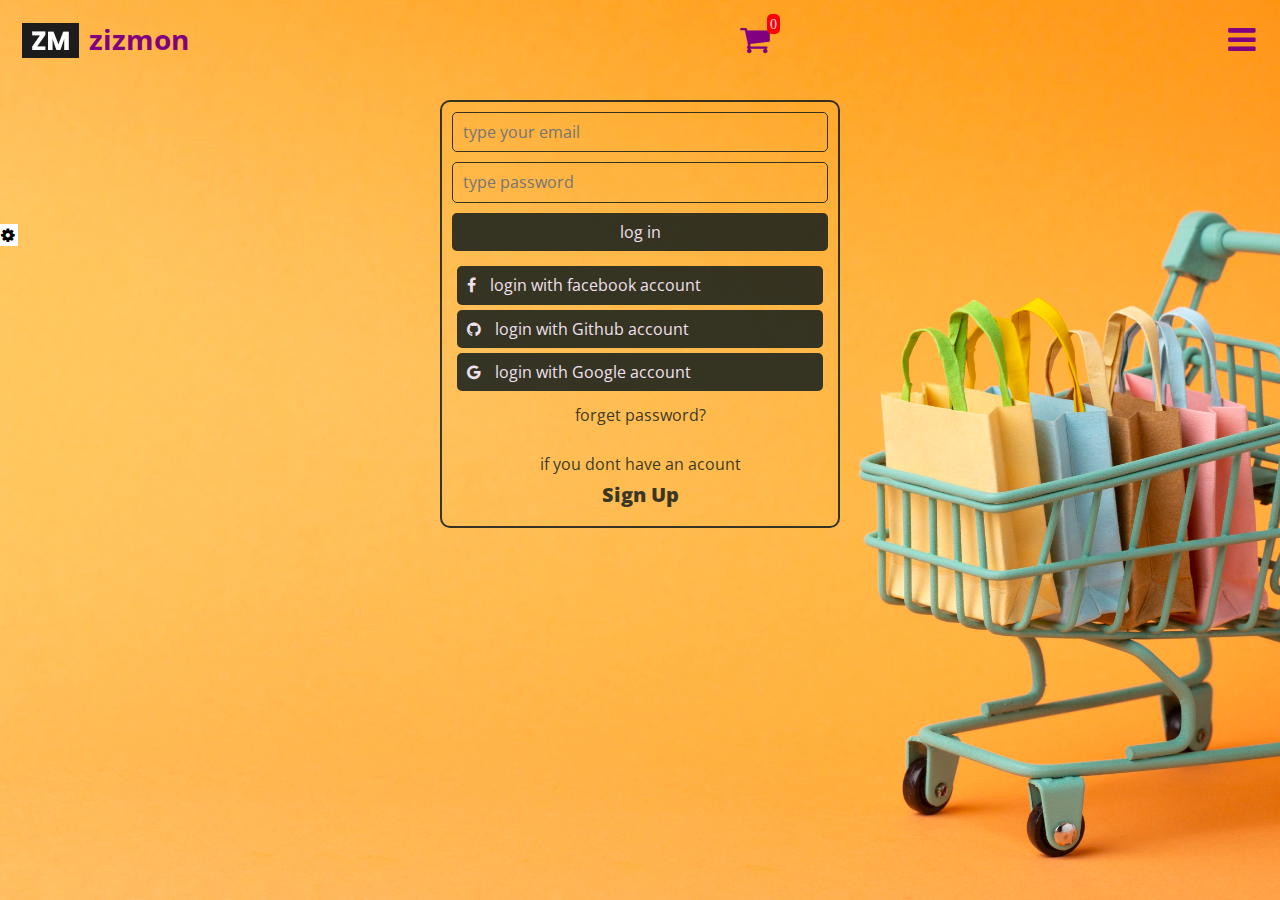
<file: login.html>
<!DOCTYPE html>
<html lang="en">

<head>
    <meta charset="UTF-8">
    <meta http-equiv="X-UA-Compatible" content="IE=edge">
    <meta name="viewport" content="width=device-width, initial-scale=1.0">
    <link rel="stylesheet" href="css/style.css">
    <link rel="stylesheet" href="css/normalize.css">
    <link rel="stylesheet" href="css/fontawesome.min.css">
    <link rel="preconnect" href="https://fonts.googleapis.com">
    <link rel="preconnect" href="https://fonts.gstatic.com" crossorigin>
    <link rel="stylesheet" href="https://maxcdn.bootstrapcdn.com/font-awesome/4.7.0/css/font-awesome.min.css">
    <link
        href="https://fonts.googleapis.com/css2?family=Open+Sans:ital,wght@0,300;0,400;0,500;0,600;0,800;1,300;1,400;1,700&display=swap"
        rel="stylesheet">
    <title>log in</title>
</head>

<body>
    <div class="loader-container">
        <div id="loader" class="center"></div>
    </div>
    <div class="change-color">
        <i class="fa fa-gear"></i>
        <h4> change theme</h4>
        <ul>
            <li class="active" data-color="#283618d5"></li>
            <li data-color="#800080"></li>
            <li data-color="rgba(0, 0, 0, 0.719)"></li>
            <li data-color="rgba(0, 128, 0, 0.76)"></li>
            <li data-color="#5c575bcb"></li>
        </ul>
    </div>
    <div class="header">
        <a href="index.html">
            <div class="logo">
                <img src="images/logo.png" alt="logo">
                <span class="title">zizmon</span>
            </div>
        </a>
        <nav>
            <div class="basket">
                <a href="#">
                    <div class="basket-container"></div>
                    <i class="fa fa-cart-shopping fa-2x">
                        <span class="basket-counter">0</span>
                    </i>
                </a>
            </div>
            <div class="toggle">
                <i class="fa fa-bars fa-2x"></i>
                <ul class="menu">
                    <div class="register">
                        <a href="login.html" class="login">login </a>
                        <a href="signUp.html" class="signUp">register</a>
                    </div>
                    <a href="index.html" class="home">home</a>
                    <a href="products.html" class="products">All Products</a>
                    <span class="close">x</span>
                </ul>
            </div>
        </nav>
    </div>
    <section class="login">
        <div class="container">
            <form action="" class="login-from">
                <input type="email" id="email" placeholder="type your email">
                <label for="email" class="email-error">please enter valid email</label>
                <input type="password" id="password" placeholder="type password ">
                <label for="password" class="password-error">please enter valid password</label>
                <input type="submit" class="submit" id="submit" value="log in">
                <div class="social-login">
                    <div class="facebook">
                        <i class="fa fa-facebook"></i>
                        <span>login with facebook account</span>
                    </div>
                    <div class="github">
                        <i class="fa fa-github"></i>
                        <span>login with Github account</span>
                    </div>
                    <div class="google">
                        <i class="fa fa-google"></i>
                        <span>login with Google account</span>
                    </div>
                </div>
                <a class="forget" href="#">forget password?</a>
                <div class="para">if you dont have an acount <br /> <a href="signUp.html" class="sign-up"> sign up</a></div>
            </form>
        </div>
    </section>
    <script type="module" src="src/login.js"></script>
</body>
</html>
</file>
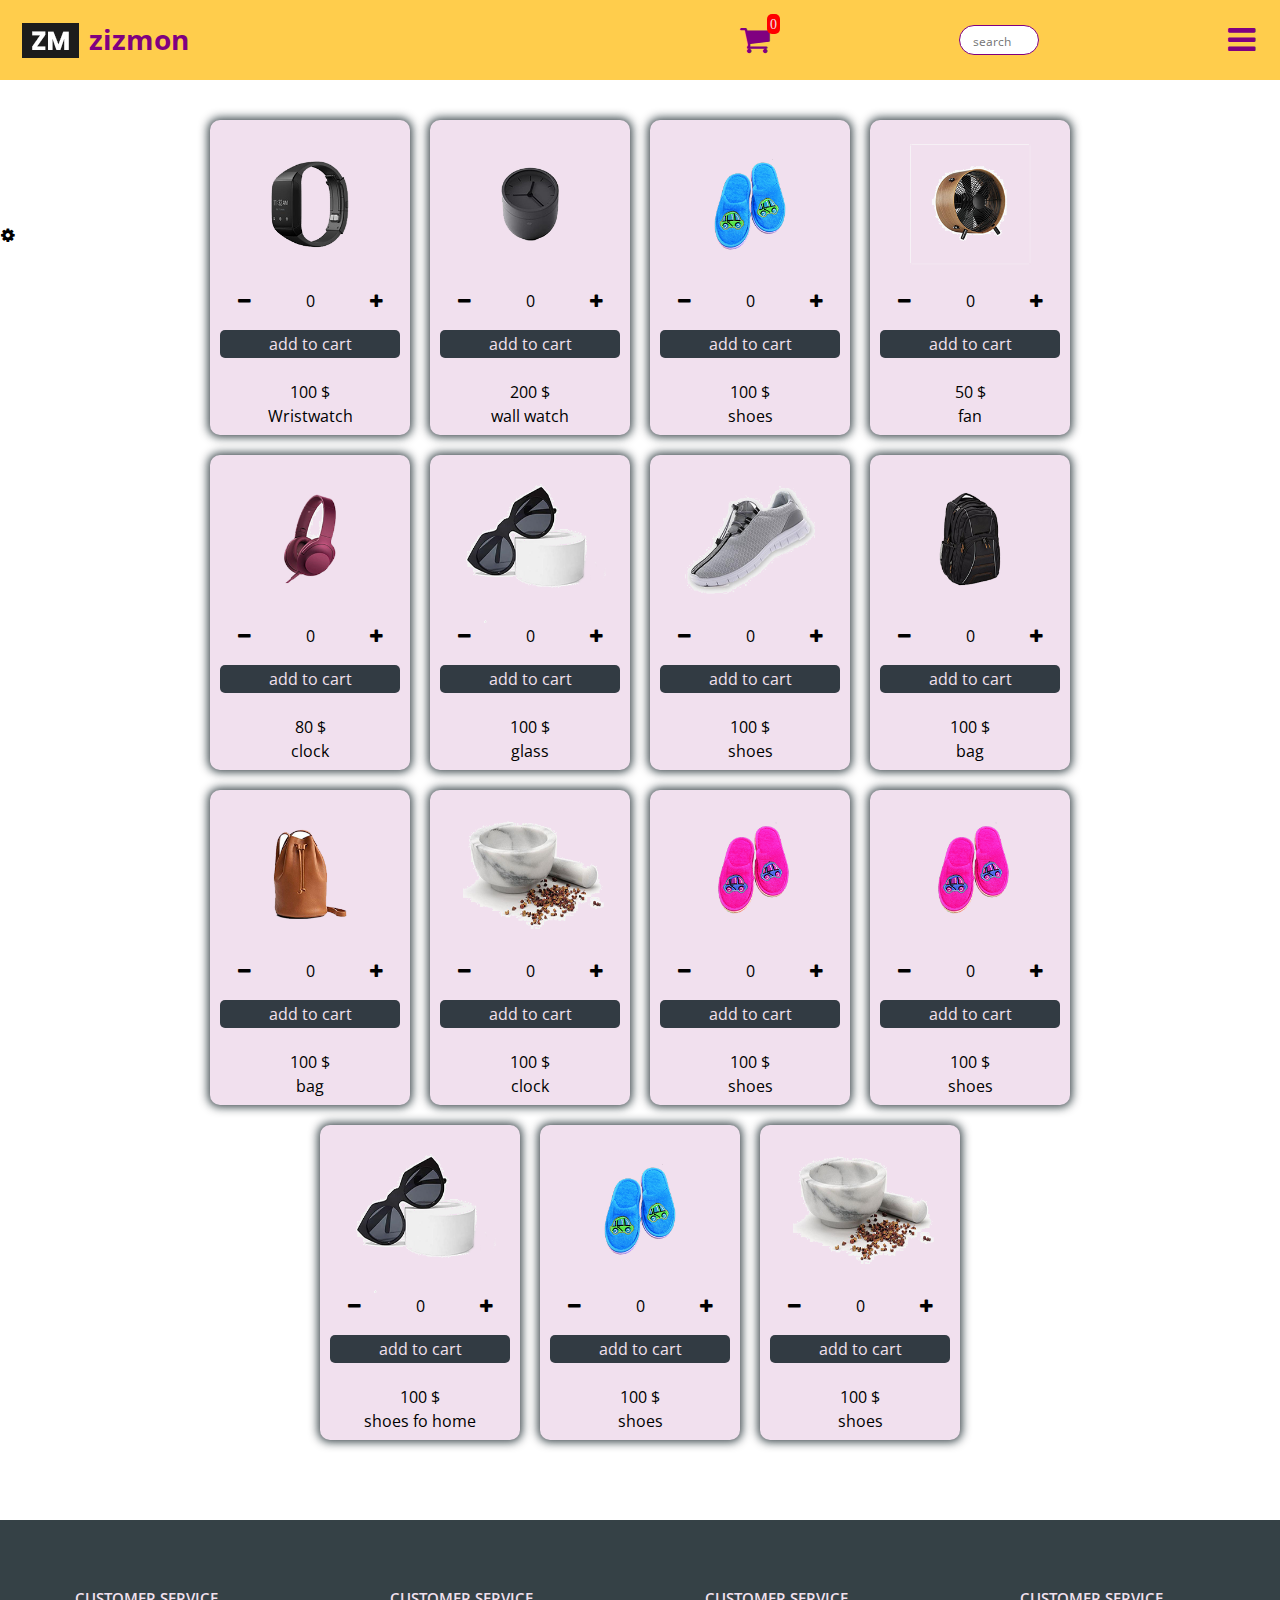
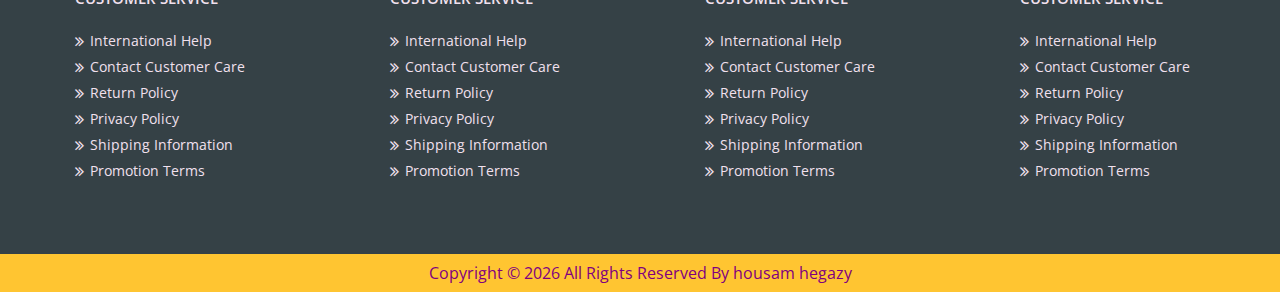
<file: products.html>
<!DOCTYPE html>
<html lang="en">

<head>
    <meta charset="UTF-8">
    <meta http-equiv="X-UA-Compatible" content="IE=edge">
    <meta name="viewport" content="width=device-width, initial-scale=1.0">
    <link rel="stylesheet" href="css/style.css">
    <link rel="stylesheet" href="css/normalize.css">
    <link rel="stylesheet" href="css/fontawesome.min.css">
    <link rel="preconnect" href="https://fonts.googleapis.com">
    <link rel="preconnect" href="https://fonts.gstatic.com" crossorigin>
    <link rel="stylesheet" href="https://maxcdn.bootstrapcdn.com/font-awesome/4.7.0/css/font-awesome.min.css">
    <link
        href="https://fonts.googleapis.com/css2?family=Open+Sans:ital,wght@0,300;0,400;0,500;0,600;0,800;1,300;1,400;1,700&display=swap"
        rel="stylesheet">
    <title>products</title>
</head>

<body>
    <div class="loader-container">
        <div id="loader" class="center"></div>
    </div>
    <div class="change-color">
        <i class="fa fa-gear"></i>
        <h4> change theme</h4>
        <ul>
            <li class="active" data-color="#283618d5"></li>
            <li data-color="#800080"></li>
            <li data-color="rgba(0, 0, 0, 0.719)"></li>
            <li data-color="rgba(0, 128, 0, 0.76)"></li>
            <li data-color="#5c575bcb"></li>
        </ul>
    </div>
    <div class="arrow-up">
        <i class="fa fa-arrow-up fa-2x"></i>
    </div>
    <div class="header">
        <a href="index.html">
            <div class="logo">
                <img src="images/logo.png" alt="logo">
                <span class="title">zizmon</span>
            </div>
        </a>
        <nav>
            <div class="basket">
                <a href="#">
                    <div class="basket-container"></div>
                    <i class="fa fa-cart-shopping fa-2x">
                    <span class="basket-counter">0</span>
                    </i>
                </a>
            </div>
            <form class="search" action="">
                <input type="search" placeholder="search">
            </form>
            <div class="toggle">
                <i class="fa fa-bars fa-2x"></i>
                <ul class="menu">
                    <div class="register">
                        <a href="login.html" class="login">login </a>
                        <a href="signUp.html" class="signUp">register</a>
                    </div>
                    <a href="index.html" class="home">home</a>
                    <a href="products.html" class="products">All Products</a>
                    <span class="close">x</span>
                    <div class="filter">
                        <h3>choose from brands</h3>
                        <ul>

                        </ul>
                    </div>
                </ul>
            </div>
        </nav>
    </div>
    <section class="new-products">
        <div class="container">
            <div class="products">
                
            </div>
        </div>
    </section>
    <section class="footer-info">
        <div class="container">
            <div class="box">
                <h3>CUSTOMER SERVICE</h3>
                <ul class="links">
                    <li><a href="#">International Help</a></li>
                    <li><a href="#">Contact Customer Care</a></li>
                    <li><a href="#">Return Policy</a></li>
                    <li><a href="#">Privacy Policy</a></li>
                    <li><a href="#">Shipping Information</a></li>
                    <li><a href="#">Promotion Terms</a></li>
                </ul>
            </div>
            <div class="box">
                <h3>CUSTOMER SERVICE</h3>
                <ul class="links">
                    <li><a href="#">International Help</a></li>
                    <li><a href="#">Contact Customer Care</a></li>
                    <li><a href="#">Return Policy</a></li>
                    <li><a href="#">Privacy Policy</a></li>
                    <li><a href="#">Shipping Information</a></li>
                    <li><a href="#">Promotion Terms</a></li>
                </ul>
            </div>
            <div class="box">
                <h3>CUSTOMER SERVICE</h3>
                <ul class="links">
                    <li><a href="#">International Help</a></li>
                    <li><a href="#">Contact Customer Care</a></li>
                    <li><a href="#">Return Policy</a></li>
                    <li><a href="#">Privacy Policy</a></li>
                    <li><a href="#">Shipping Information</a></li>
                    <li><a href="#">Promotion Terms</a></li>
                </ul>
            </div>
            <div class="box">
                <h3>CUSTOMER SERVICE</h3>
                <ul class="links">
                    <li><a href="#">International Help</a></li>
                    <li><a href="#">Contact Customer Care</a></li>
                    <li><a href="#">Return Policy</a></li>
                    <li><a href="#">Privacy Policy</a></li>
                    <li><a href="#">Shipping Information</a></li>
                    <li><a href="#">Promotion Terms</a></li>
                </ul>
            </div>
        </div>
    </section>
    <footer>
        <div class="container">
            <p>Copyright © <span class="date"></span> All Rights Reserved By housam hegazy</p>
        </div>
    </footer>
    <script src="src/product.js"></script>
</body>
</html>
</file>
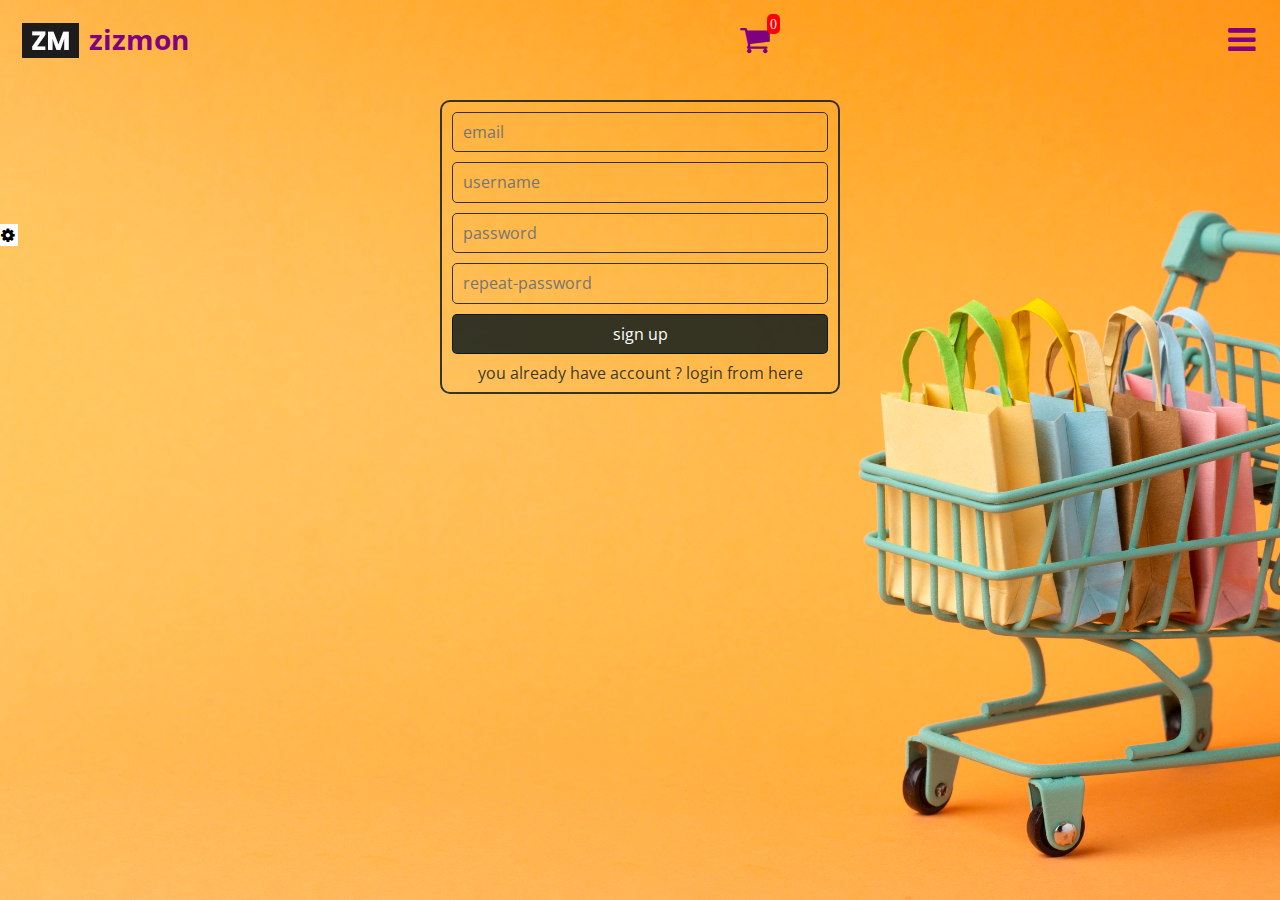
<file: signUp.html>
<!DOCTYPE html>
<html lang="en">

<head>
    <meta charset="UTF-8">
    <meta http-equiv="X-UA-Compatible" content="IE=edge">
    <meta name="viewport" content="width=device-width, initial-scale=1.0">
    <link rel="stylesheet" href="css/style.css">
    <link rel="stylesheet" href="css/normalize.css">
    <link rel="stylesheet" href="css/fontawesome.min.css">
    <link rel="preconnect" href="https://fonts.googleapis.com">
    <link rel="preconnect" href="https://fonts.gstatic.com" crossorigin>
    <link rel="stylesheet" href="https://maxcdn.bootstrapcdn.com/font-awesome/4.7.0/css/font-awesome.min.css">
    <link
        href="https://fonts.googleapis.com/css2?family=Open+Sans:ital,wght@0,300;0,400;0,500;0,600;0,800;1,300;1,400;1,700&display=swap"
        rel="stylesheet">
    <title>sign up</title>
</head>
<body>
    <div class="loader-container">
        <div id="loader" class="center"></div>
    </div>
    <div class="change-color">
        <i class="fa fa-gear"></i>
        <h4> change theme</h4>
        <ul>
            <li class="active" data-color="#283618d5"></li>
            <li data-color="#800080"></li>
            <li data-color="rgba(0, 0, 0, 0.719)"></li>
            <li data-color="rgba(0, 128, 0, 0.76)"></li>
            <li data-color="#5c575bcb"></li>
        </ul>
    </div>
    <div class="header">
        <a href="index.html">
            <div class="logo">
                <img src="images/logo.png" alt="logo">
                <span class="title">zizmon</span>
            </div>
        </a>
        <nav>
            <div class="basket">
                <a href="#">
                    <div class="basket-container"></div>
                    <i class="fa fa-cart-shopping fa-2x">
                        <span class="basket-counter">0</span>
                    </i>
                </a>
            </div>
            <div class="toggle">
                <i class="fa fa-bars fa-2x"></i>
                <ul class="menu">
                    <div class="register">
                        <a href="login.html" class="login">login </a>
                        <a href="signUp.html" class="signUp">register</a>
                    </div>
                    <a href="index.html" class="home">home</a>
                    <a href="products.html" class="products">All Products</a>
                    <span class="close">x</span>
                </ul>
            </div>
        </nav>
    </div>
    <section class="login">
        <div class="container">
            <form action="#" class="signUp">
                <input type="email" class="email" id="email2" placeholder="email">
                <label for="email2" class="email-label" style="color:red; font-size:14px; display:none">wrong email
                </label>
                <input type="text" id="username" class="username" placeholder="username">
                <label for="username" class="username-label" style="color:red; font-size:14px ;display:none"> this
                    username not available </label>
                <input type="password" id="password2" class="password" id="password" placeholder="password">
                <label for="password2" class="password-label" style="color:red; font-size:14px;display:none"> password
                    must contain uppercase and lowercase and number</label>
                <input type="password" id="repeat-password" class="repeat-password" id="repeat-password"
                    placeholder="repeat-password">
                <label for="repeat-password" class="repeat-password-label"
                    style="color:red; font-size:14px ;display:none"> password not matched</label>
                <input type="submit" class="sign-up" value="sign up">
                <a href="login.html" class="log-in"> you already have account ? <span>login from here</span></a>
            </form>
        </div>
        <div class="result" style="display:none; color:green ">succeeded</div>
    </section>
    <script src="src/signUp.js"></script>
</body>

</html>
</file>
<file: css/style.css>
*{
    box-sizing: border-box;
    -webkit-box-sizing: border-box;
    -moz-box-sizing: border-box;
    padding: 0;
    margin: 0;
}
html{
    scroll-behavior: smooth;
}
body{
    font-family: 'Open Sans', sans-serif;
}
/* global rules */
:root{
    --main-color:#031218cc;
    --second-color:#6c757d;
    --products-back:#f1e0ee;
    --testmonial-back : #f1e0ee;
    --testmonial-color:gray;
    background-image: none;
}
.container {
    padding-left: 60px;
    padding-right: 60px;
}
@media(max-width:767px){
    .container {
           padding: 0;
        }
}
a{
    text-decoration: none;
    color:var(--products-back)
}

::-webkit-scrollbar {
    width: 15px;
}
::-webkit-scrollbar-thumb {
    background-color: var(--main-color);
    opacity:0.5;
    border-radius: 20px;
    -webkit-border-radius: 20px;
    -moz-border-radius: 20px;
    -ms-border-radius: 20px;
    -o-border-radius: 20px;
}
::-webkit-scrollbar-track{
    box-shadow: 0 0 7px 2px var(--main-color) inset;
}

/* end global rules */
.landing-page{
    position: relative;
    padding-top:40px;
    padding-bottom:70px;
    height: 100vh;
    background-color: var(--main-color);
    background-image: url("../images/women.jpg");
    background-size: cover;
}

.landing-page > img{
    width:400px;
    position: absolute;
    bottom: -100px;
    left:50%;
    transform: translateX(-50%);
    -webkit-transform: translateX(-50%);
    -moz-transform: translateX(-50%);
    -ms-transform: translateX(-50%);
    -o-transform: translateX(-50%);
}
@media(max-width:991px) {
    .landing-page>img {
        display: none;
    }
}

.landing-page .container{
    height:100%;
    
}
.header{
    position: absolute;
    top: 0;
    left: 0;
    height: 80px;
    display:flex;
    width:100%;
    justify-content: space-between;
    align-items: center;
    padding:5px 5px;
    z-index: 2;
    transition: .5s;
    -webkit-transition: .5s;
    -moz-transition: .5s;
    -ms-transition: .5s;
    -o-transition: .5s;
    
}
.header.fixed{
    position: fixed;
    background-color: #ffc531de;
}
.header .logo{
    width:200px;
    display:flex;
    justify-content: center;
    align-items: flex-start;
}

.header .logo .title{
    color: #800080;
    font-weight: bold;
    font-size: 28px;
    flex-basis: 50%;
    padding-left: 10px;
}
@media(max-width:767px) {
    .header .logo {
        width: 80px;
        display: flex;
        justify-content: center;
        align-items: center;
        flex-direction: column;
        align-content: center;
    }
    .header .logo .title{
        font-size: 20px
    }
}
.header nav{
    color:var(--products-back);
    display:flex;
    flex:.5;
    justify-content: space-between;
    align-items: center;
}
@media(max-width:991px){
    .header nav {
            flex: .75;
            justify-content: space-between;
            align-items: center;
        }
}
.header nav .contact-us > span{
    padding: 0 10px;
    color: #800080;
}
.header nav .contact-us a{
    color:#800080
}
@media(max-width:991px){
    .header nav .contact-us{
        display: none;
    }
}

.header nav .toggle,
.header nav .search{
    cursor: pointer;
    color: #800080;
}

.header nav .toggle{
    margin-right: 20px;
}
.header nav form input{
    text-align: center;
    border: 1px solid #800080;
    width:80px;
    height:30px;
    border-radius: 30px;
    padding: 5px;
    margin:4px;
    -webkit-border-radius: 30px;
    -moz-border-radius: 30px;
    -ms-border-radius: 30px;
    -o-border-radius: 30px;
    transition: .5s;
    -webkit-transition: .5s;
    -moz-transition: .5s;
    -ms-transition: .5s;
    -o-transition: .5s;
}
.header nav form input::placeholder{
    font-size: 12px;
    
}
.header nav .search input:focus{
    outline: none;
    width:100px;
    
}
.header nav .toggle .fa-bars{
    transition: .5s;
    -webkit-transition: .5s;
    -moz-transition: .5s;
    -ms-transition: .5s;
    -o-transition: .5s;
}
.header nav .toggle .fa-bars:hover{
    transform: rotateZ(90deg);
    -webkit-transform: rotateZ(90deg);
    -moz-transform: rotateZ(90deg);
    -ms-transform: rotateZ(90deg);
    -o-transform: rotateZ(90deg);
}
.header nav .basket .fa-cart-shopping{
    position: relative;
    cursor: pointer;
    color: #800080;
}
.header nav .basket .fa-cart-shopping .basket-counter{
    position: absolute;
    top:-10px;
    right:-10px;
    font-size: 14px;
    background-color: red;
    color:var(--products-back);
    padding: 3px;
    border-radius: 5px;
    -webkit-border-radius: 5px;
    -moz-border-radius: 5px;
    -ms-border-radius: 5px;
    -o-border-radius: 5px;
}
.menu{
    position: fixed;
    top:0;
    right:0;
    width:300px;
    height:100%;
    background-color: #800080;
    display: flex;
    justify-content: center;
    align-items: center;
    flex-direction: column;
    z-index: 999;
    cursor:auto;
    transition: all .5s ease-in-out;
    transform: translateX(300px);
    -webkit-transition: all .5s ease-in-out;
    -moz-transition: all .5s ease-in-out;
    -ms-transition: all .5s ease-in-out;
    -o-transition: all .5s ease-in-out;
    -webkit-transform: translateX(300px);
    -moz-transform: translateX(300px);
    -ms-transform: translateX(300px);
    -o-transform: translateX(300px);
}
.menu.active{
    transform: translateX(0px);
    -webkit-transform: translateX(0px);
    -moz-transform: translateX(0px);
    -ms-transform: translateX(0px);
    -o-transform: translateX(0px);
}
.menu .register {
    text-transform: capitalize;
    font-size: 14px;
    font-weight: 600;
}
.menu .register a {
    color: white;
    padding: 7px;
    border-radius: 5px;
    -webkit-border-radius: 5px;
    -moz-border-radius: 5px;
    -ms-border-radius: 5px;
    -o-border-radius: 5px;
}
.menu > a{
    width:70%;
    text-align: center;
    font-size: 20px;
    color: var(--products-back);
    margin: 10px;
    padding: 10px;
    border: 2px solid var(--products-back);
}
.menu>a:hover{
    color:#FFC531;
    border-color: #FFC531;
}
.menu .close{
    position: absolute;
    top:20px;
    right:20px;
    background-color: red;
    color: white;
    width:30px;
    height: 30px;
    text-align: center;
    line-height: 27px;
    font-size: 20px;
    border-radius: 50%;
    -webkit-border-radius: 50%;
    -moz-border-radius: 50%;
    -ms-border-radius: 50%;
    -o-border-radius: 50%;
    cursor: pointer;
}
.menu .filter{
    padding: 10px;
    margin-top: 10px;
    border: 2px solid var(--products-back)
}
.menu .filter h3{
    padding: 5px;
    color:white;
    text-transform: capitalize;
    font-weight: 600;
}
.menu .filter ul{
    list-style: none;
    padding: 10px;
}
.menu .filter ul li{
    color:white;
    cursor: pointer;
    padding-top:15px ;
    border-bottom: 2px solid var(--products-back);
}
.menu .filter ul li:hover{
    border-color: #FFC531;
}
.menu .filter ul li:hover {
    color: #FFC531
}
.landing-page .landing{
    position: relative;
    height:70%;
    padding-top: 50px;
    margin-bottom: 30px;
}
.slide-container{
    overflow: hidden;
    width:80%;
    margin:auto;
    height:100%;
    position: relative;
    
}
.landing-page .landing .slide-container .slide{
    background-color: var(--main-color);
    position: absolute;
    top:0;
    width:100%;
    height: 100%;
    border-radius: 10px;
    display: flex;
    justify-content: center;
    align-items: center;
    transition: .5s;
    -webkit-transition: .5s;
    -moz-transition: .5s;
    -ms-transition: .5s;
    -o-transition: .5s;
    -webkit-border-radius: 10px;
    -moz-border-radius: 10px;
    -ms-border-radius: 10px;
    -o-border-radius: 10px;
    
}
.landing-page .landing .slide .info{
    flex-basis: 60%;
    color: var(--products-back);
}
.landing-page .landing .slide .info h1 {
    font-size: 30px;
    padding: 10px;
    text-transform: capitalize;
    font-weight: 600;
}
.landing-page .landing .slide .info p {
    line-height: 1.6;
    padding:0 10px
}

.landing-page .landing .slide .info .order-btn{
    background-color: var(--products-back);
    color: var(--main-color);
    padding: 5px;
    cursor:pointer;
    display: block;
    width:100px;
    margin-left: 10px;
    text-align: center;
    margin-top: 20px;
    border-radius: 5px;
    -webkit-border-radius: 5px;
    -moz-border-radius: 5px;
    -ms-border-radius: 5px;
    -o-border-radius: 5px;
}
.landing-page .landing .slide .img {
    flex-basis: 30%;
    text-align: center;
}
.landing-page .landing .slide .img img{
    width:100%;
}
@media(max-width:991px) {
    .landing-page .landing .slide {
            flex-direction: column;
            justify-content: center;
        }
    .landing-page .landing .slide .img {
        text-align: center;
    }
    .landing-page .landing .slide .img img {
        width: 40%;
    }
    .landing-page .landing .slide .info {
        text-align: center;
    }
    .landing-page .landing .slide .info h1{
        font-size: 20px;
    }
}
@media(max-width:767px){
    .landing-page .landing .slide .img img {
           width: 50%;
        }
}
.landing-page .landing .fa-arrow-left,
.landing-page .landing .fa-arrow-right {
    color: var(--products-back);
    position: absolute;
    bottom: 100px;
    cursor: pointer;
}
.landing-page .landing .fa-arrow-left{
    left:10px
}
.landing-page .landing .fa-arrow-right{
    right:10px
}

@media(max-width:991px) {
.landing-page .landing .fa-arrow-left,
    .landing-page .landing .fa-arrow-right{
        bottom:50px
    }
    .landing-page .landing .slide-counter{
        bottom: 50px
    }
}
/* ======== */

.landing-page .all{
    position: relative;
    z-index: 1;
    text-align: center;
    padding: 0 10px;
}
.landing-page .all .det{
    display: flex;
    justify-content:center;
    flex-wrap: wrap;
    gap:30px
}

.landing-page .all .det .box{
    position: relative;
    background-color: #142E59;
    width:120px;
    height:120px;
    text-align: center;
    display: flex;
    flex-direction: column;
    justify-content: center;
    align-items: center;
    border-radius: 50%;
    -webkit-border-radius: 50%;
    -moz-border-radius: 50%;
    -ms-border-radius: 50%;
    -o-border-radius: 50%;
    cursor: pointer;
}
.landing-page .all .det .box img{
    width:50px
}
.landing-page .all .det .box span {
    color: var(--products-back);
    margin-top: 5px;
    font-size: 14px;
}
@media(max-width:767px) {
    .landing-page .all .det .box {
        width: 90px;
        height: 90px;
    }
    .landing-page .all .det .box img {
        width: 30px
    }
.landing-page .all .det .box span {
    margin-top: 2px;
    font-size: 12px;
}
}
.landing-page .all .det .box::after {
    position: absolute;
    background-color: transparent;
    content: "";
    border-style: solid;
    border-width: 20px;
    border-color: #ec3fca #ec3fca transparent transparent;
    opacity: .5;
    width: 100%;
    height: 100%;
    border-radius: 50%;
    -webkit-border-radius: 50%;
    -moz-border-radius: 50%;
    -ms-border-radius: 50%;
    -o-border-radius: 50%;
    z-index:-1;
    transition: 1s;
    -webkit-transition: 1s;
    -moz-transition: 1s;
    -ms-transition: 1s;
    -o-transition: 1s;
}
.landing-page .all .det .box:nth-child(2) {
    background-color: #FF47D9
}
.landing-page .all .det .box:nth-child(3){
    background-color:#dd3939
}
.landing-page .all .det .box:hover::after{
    transform: rotateZ(360deg);
    -webkit-transform: rotateZ(360deg);
    -moz-transform: rotateZ(360deg);
    -ms-transform: rotateZ(360deg);
    -o-transform: rotateZ(360deg);
}

/* =================== */
.sale{
    margin-top: 40px;
}
.sale .sale-box{
    padding: 10px;
    margin:0 10px;
    background-color:#070707d8;
    display: flex;
    flex-wrap: wrap;
    justify-content: center;
    align-items: center;
    border-radius: 10px;
    -webkit-border-radius: 10px;
    -moz-border-radius: 10px;
    -ms-border-radius: 10px;
    -o-border-radius: 10px;
    box-shadow: -12px -12px 1px 2px #b72e00;
}
@media(max-width:991px){
    .sale .sale-box{
        flex-direction: column;
        justify-content: center;
    }
}
.sale .sale-box .offer{
    flex-basis:20%;
    text-align: center;
}

.sale .sale-box .offer img{
    width:80%
}
@media(max-width:991px) {
    .sale .sale-box .offer img {
            width: 30%
        }
}
.sale .sale-box .timer-boxes{
    flex:1;
    display: flex;
    flex-wrap: wrap;
    justify-content: center;
    align-items: center;
    gap:10px;
}
.sale .sale-box .timer-boxes .box{
    width:100px;
    border:2px solid var(--products-back);
    border-radius: 10px;
    -webkit-border-radius: 10px;
    -moz-border-radius: 10px;
    -ms-border-radius: 10px;
    -o-border-radius: 10px;
    box-shadow: #b72e00 -11px -12px 1px 0px;
}

.sale .sale-box .timer-boxes .box span{
    display: flex;
    justify-content: center;
    align-items: center;
    padding: 10px;
    color:var(--products-back);
    font-size: 20px;
    
}

.sale .sale-box .timer-boxes .box span:first-child{
    border-bottom: 2px solid var(--products-back);
}
.sale .sale-box .timer-boxes .box span:last-child{
    background-color: var(--main-color);
}
@media(max-width:991px) {
    .sale .sale-box .timer-boxes .box {
        width: 80px;
    }

    .sale .sale-box .timer-boxes .box span {
        font-size: 15px
    }
}

/* ============== */
.new-products{
    padding-top: 80px;
    padding-bottom: 80px;
}
.new-products .title{
    text-align: center;
}
.new-products .products{
    padding:0 100px;
    display: flex;
    flex-wrap: wrap;
    gap:20px;
    justify-content: center;
    margin-top: 40px;
}
@media(max-width:991px){
    .new-products .products{
        padding: 0;
    }
}
.new-products .products .product{
    width:200px;
    box-shadow: 0 0 10px 2px var(--main-color) ;
    text-align: center;
    background-color: var(--products-back);
    border-radius: 10px;
    -webkit-border-radius: 10px;
    -moz-border-radius: 10px;
    -ms-border-radius: 10px;
    -o-border-radius: 10px;
}
@media(max-width:767px){
    .new-products .products .product{
        width:150px;
    }
}
.new-products .products .product .image{
    position: relative;
}
.new-products .products .product .image img{
    width:80%;
    cursor: pointer;
}
.new-products .products .product .image .overlay{
    cursor: pointer;
    font-size: 60px;
    color: var(--products-back);
    display: flex;
    justify-content: center;
    align-items: center;
    position: absolute;
    top:50%;
    left:50%;
    transform: translate(-50%,-50%);
    width:100%;
    height:0%;
    opacity:0;
    background-color:#ff47da49;
    -webkit-transform: translate(-50%,-50%);
    -moz-transform: translate(-50%,-50%);
    -ms-transform: translate(-50%,-50%);
    -o-transform: translate(-50%,-50%);
    transition: .5s;
    -webkit-transition: .5s;
    -moz-transition: .5s;
    -ms-transition: .5s;
    -o-transition: .5s;
}
.new-products .products .product .image:hover .overlay {
    height: 100%;
    opacity: 1;
}
.new-products .products .product .image .full-screen{
    position: fixed;
    top:50%;
    left:50%;
    transform: translate(-50%,-50%);
    width:0%;
    z-index: 3;
    height:0%;
    background-color:rgba(12, 14, 13, 0.781);
    transition: .5s;
    -webkit-transition: .5s;
    -moz-transition: .5s;
    -ms-transition: .5s;
    -o-transition: .5s;
    -webkit-transform: translate(-50%,-50%);
    -moz-transform: translate(-50%,-50%);
    -ms-transform: translate(-50%,-50%);
    -o-transform: translate(-50%,-50%);
    overflow: hidden;
    
}

.new-products .products .product .image .full-screen.active {
    width: 100%;
    height: 100%;
}
.new-products .product .full-screen .screen-container {
    width: 70%;
    height: 50%;
    position: absolute;
    top:50%;
    left:50%;
    transform: translate(-50%,-50%);
    background-color: white;
    border-radius: 20px;
    display: flex;
    flex-direction: column;
    justify-content: center;
    -webkit-transform: translate(-50%,-50%);
    -moz-transform: translate(-50%,-50%);
    -ms-transform: translate(-50%,-50%);
    -o-transform: translate(-50%,-50%);
    -webkit-border-radius: 20px;
    -moz-border-radius: 20px;
    -ms-border-radius: 20px;
    -o-border-radius: 20px;
}
.new-products .products .product .image .full-screen img{
    width:70%;
    margin: auto;
}
.new-products .products .product .image .full-screen .close{
    position: absolute;
    right:30px;
    top:50px;
    color:var(--main-color);
    cursor: pointer;
    font-size: 20px;
    color:white;
    background-color: red;
    width:30px;
    height: 30px;
    border-radius: 50%;
    -webkit-border-radius: 50%;
    -moz-border-radius: 50%;
    -ms-border-radius: 50%;
    -o-border-radius: 50%;
}
.new-products .products .product .image .full-screen .info{
    font-size: 20px;
    margin-top: 30px;
    color:white;
    background-color: var(--main-color);
}
.new-products .products .product .plus-minus{
    display: flex;
    justify-content: space-around;
    align-items: center;
}
.new-products .products .product .plus-minus i{
    cursor:pointer
}
.new-products .products .product .add{
    cursor: pointer;
    background-color:  var(--main-color);
    color: var(--products-back);
    padding: 5px;
    display: block;
    width:90%;
    margin:20px auto;
    border-radius: 5px;
    -webkit-border-radius: 5px;
    -moz-border-radius: 5px;
    -ms-border-radius: 5px;
    -o-border-radius: 5px;
    transition: .5s;
    -webkit-transition: .5s;
    -moz-transition: .5s;
    -ms-transition: .5s;
    -o-transition: .5s;
}
.new-products .products .product .add:hover{
    background-color: var(--second-color);
}
.new-products .products .product .info{
    padding: 5px;
}
/* ===== */
.grouped{
    height: 450px;
    background-color:#857f83;
}
.grouped .container{
    height: 100%;
    position: relative;
    overflow: hidden;
}
.grouped .sale-box{
    position: absolute;
    left: 50%;
    opacity:0;
    width:700px;
    margin: auto;
    display: flex;
    justify-content: space-around;
    align-items: center;
    border-radius: 10px;
    background-color: var(--products-back);
    padding: 0 100px;
    transition: .5s ease-in-out;
    -webkit-transition: .5s ease-in-out;
    -moz-transition: .5s ease-in-out;
    -ms-transition: .5s ease-in-out;
    -o-transition: .5s ease-in-out;
    -webkit-border-radius: 10px;
    -moz-border-radius: 10px;
    -ms-border-radius: 10px;
    -o-border-radius: 10px;
}

.grouped .sale-box.one{
    top: 5%;
    transform: translateX(100%);
    -webkit-transform: translateX(100%);
    -moz-transform: translateX(100%);
    -ms-transform: translateX(100%);
    -o-transform: translateX(100%);
}
.grouped .sale-box.two{
        bottom: 5%;
        transform: translateX(-200%);
        -webkit-transform: translateX(-200%);
        -moz-transform: translateX(-200%);
        -ms-transform: translateX(-200%);
        -o-transform: translateX(-200%);
}

.grouped .sale-box.move{
    opacity:1;
    transform: translateX(-50%);
    -webkit-transform: translateX(-50%);
    -moz-transform: translateX(-50%);
    -ms-transform: translateX(-50%);
    -o-transform: translateX(-50%);
}
.grouped .sale-box img{
    width:50%
}

.grouped .sale-box .info{
    padding: 30px 0 ;
    text-align: center;
}
.grouped .sale-box .info a{
    color:red;
    font-size: 20px;
}
.grouped .sale-box .info h1{
    font-size: 20px;
}
.grouped .sale-box .info span{
    cursor: pointer;
    background-color:  var(--main-color);
    color: var(--products-back);
    padding: 5px;
    display: block;
    width: 150px;
    margin: 20px auto;
    border-radius: 5px;
    -webkit-border-radius: 5px;
}
@media(max-width:991px) {
    .grouped{
        height:820px;
    }
    .grouped .sale-box {
        width:600px;
        flex-direction: column;
        padding: 10px;
    }
    .grouped .sale-box .info{
        margin:0
    }
    .grouped .sale-box img {
        width: 50%
    }
        .grouped .sale-box .info h1{
            font-size: 20px;
        }
}
@media(max-width:767px) {
    .grouped {
            height: 680px;
        }
    
        .grouped .sale-box {
            width: 380px;
            flex-direction: column;
            padding: 10px;
        }
}
 /* ======= */
 .testmonials{
    padding-top: 40px;
    padding-bottom: 40px;
    background-color: var(--main-color);
 }
  .testmonials h1{
    text-align: center;
    padding: 10px;
    color: var(--products-back);
    text-transform: capitalize;
  }
  .testmonial-boxs{
    margin: auto;
    width:70%;
    height:300px;
    overflow: hidden;
    position: relative;
  }
.testmonial-boxs .box{
    position: absolute;
    top:0;
    padding: 20px;
    width:50%;
    height:100%;
    opacity:0;
    background-color: var(--testmonial-back);
    color:var(--testmonial-color);
    border:5px solid var(--main-color);
    transition: .5s;
    -webkit-transition: .5s;
    -moz-transition: .5s;
    -ms-transition: .5s;
    -o-transition: .5s;
    transform: translateX(100%);
    -webkit-transform: translateX(100%);
    -moz-transform: translateX(100%);
    -ms-transform: translateX(100%);
    -o-transform: translateX(100%);
}

.testmonial-boxs .box.move{
    opacity: 1;
    transform: translateX(0%);
    -webkit-transform: translateX(0%);
    -moz-transform: translateX(0%);
    -ms-transform: translateX(0%);
    -o-transform: translateX(0%);
}

.testmonial-boxs .box .user{
    display: flex;
    justify-content: center;
    align-items: center;
}
.testmonial-boxs .box .user img{
    width:70px;
    height: 70px;
    border-radius: 50%;
    -webkit-border-radius: 50%;
    -moz-border-radius: 50%;
    -ms-border-radius: 50%;
    -o-border-radius: 50%;
}
.testmonial-boxs .box .user .name{
    padding-left: 10px;
}
.testmonial-boxs .box p{
    line-height: 2;
    padding-top: 10px;
}
@media(max-width:991px){
    .testmonial-boxs  {
        width: 98%;
    }
    .testmonial-boxs .box p{
        font-size: 14px;
        line-height: 1.4;
    }
    .testmonial-boxs .box .user .name{
        font-size: 12px;
    }
}
.testmonials .arrows {
    margin: auto;
    width:70%;
    padding: 20px 0 ;
    display: flex;
    justify-content: space-between;
    align-items: center;
    color:var(--products-back);
}
.testmonials .arrows .fa-arrow-left,
.testmonials .arrows .fa-arrow-right{
    cursor:pointer
}

.testmonials .sale-box{
    background-color: var(--products-back);
    padding: 10px;
    width:70%;
    margin: auto;
    text-align: center;
    display: flex;
    align-items: center;
    justify-content: space-around;
}
@media(max-width:991px) {
    .testmonials .sale-box {
        flex-direction: column;
        width:90%
    }
}
.testmonials .sale-box h1{
    color:var(--main-color)
}
.testmonials .sale-box img{
    width:80%
}
.testmonials .sale-box a{
    cursor: pointer;
    background-color: var(--main-color);
    color: var(--products-back);
    padding: 5px;
    display: block;
    width: 150px;
    margin: 20px auto;
    border-radius: 5px;
    -webkit-border-radius: 5px;
}

/**
*! .productsPage-container
**/

section.login{
    height: 100vh;
    background-image: url(../images/background.jpg);
        background-size: cover;
        text-align: center;
}

section.login .container{
    padding-top:100px;
}
section.login .login-from{
    margin:auto;
    width:400px;
    display: flex;
    flex-direction: column;
    gap:10px;
    border:2px solid var(--main-color);
    padding: 10px;
    border-radius: 10px;
    -webkit-border-radius: 10px;
    -moz-border-radius: 10px;
    -ms-border-radius: 10px;
    -o-border-radius: 10px;
}
@media(max-width:767px){
    section.login .login-from{
        width:300px;
    }
}
 section.login .login-from input{
    background-color: transparent;
    padding: 10px;
    border:1px solid var(--main-color);
    border-radius: 5px;
    -webkit-border-radius: 5px;
    -moz-border-radius: 5px;
    -ms-border-radius: 5px;
    -o-border-radius: 5px;
}
 section.login .login-from .password-error,
 section.login .login-from .email-error{
    display: none;
    color:red;
    font-size: 12px;
 }
section.login .login-from .forget{
    color: var(--main-color);
}
section.login .login-from input:not(:last-child):focus{
    outline:none;
}
section.login .login-from input.submit{
    color:var(--products-back);
    cursor: pointer;
    background-color:var(--main-color);
    border: none;
}

section.login .login-from input.submit:hover{
    background-color: var(--main-color);
    color: #ec3fca;
}
.login .login-from .para{
    flex-basis: 30%;
    color:var(--main-color);
    padding: 10px;
    margin-top: 10px;
}
.login .login-from .para .sign-up{
    display: block;
    color:var(--main-color);
    font-size: 20px;
    padding-top: 10px;
    font-weight: 800;
    text-transform: capitalize;
}
.login .login-from .para .sign-up:hover{
    color: #ec3fca;
}
.login .login-from .social-login > div{
    text-align: left;
    padding: 10px;
    margin: 5px;
    background-color: var(--main-color);
    color:var(--products-back);
    border-radius: 5px;
    -webkit-border-radius: 5px;
    -moz-border-radius: 5px;
    -ms-border-radius: 5px;
    -o-border-radius: 5px;
    cursor: pointer;
}
.login .login-from .social-login>div:hover{
    color:#ec3fca
}

.login .login-from .social-login>div span{
    padding-left: 10px;
}

.login .signUp{
    margin: auto;
    width: 400px;
    display: flex;
    flex-direction: column;
    gap: 10px;
    border: 2px solid var(--main-color);
    padding: 10px;
    border-radius: 10px;
    -webkit-border-radius: 10px;
    -moz-border-radius: 10px;
    -ms-border-radius: 10px;
    -o-border-radius: 10px;
}
@media(max-width:767px){
    .login .signUp{
        width:300px
    }
}
.login .signUp input {
     background-color: transparent;
     padding: 10px;
     border: 1px solid var(--main-color);
     border-radius: 5px;
     -webkit-border-radius: 5px;
     -moz-border-radius: 5px;
     -ms-border-radius: 5px;
     -o-border-radius: 5px;
 }
.login .signUp input:focus{
outline: none;
}
.login .signUp input.sign-up{
background-color: var(--main-color);
color:white;
cursor: pointer;
}
.login .signUp a{
color:var(--main-color)
}
.login .signUp a:hover{
    color:#ec3fca
}
/* ============= */
.contact-us{
    padding: 40px 0;
}
.contact-us .container{
    display:flex;
    gap :5%;
    padding:0 10px;
}
@media(max-width:991px){
    .contact-us .container{
        flex-direction: column;
        align-items: center;
        text-align: center;
    }
}
.contact-us .info{
    flex-basis: 50%;
    padding:10px
}
.contact-us .info h1{
    font-size: 25px;
    font-weight: 700;
}
.contact-us .info p{
    line-height: 1.8;
}
.contact-us form{
    flex: 1;
    display: flex;
    flex-direction: column;
    gap:20px
}
.contact-us form input{
    width:90%;
    margin:10px 0
}
.contact-us form .email{
    border: 1px solid var(--main-color);
    height:40px;
    border-radius: 5px;
    padding: 5px;
    background-color: transparent;
    -webkit-border-radius: 5px;
    -moz-border-radius: 5px;
    -ms-border-radius: 5px;
    -o-border-radius: 5px;
}
.contact-us form .email:focus{
    outline:none;
}
.contact-us form textarea{
    width:90%;
    border:1px solid var(--main-color);
    resize: none;
    height: 100px;
    padding: 10px 0;
    border-radius: 5px;
    -webkit-border-radius: 5px;
    -moz-border-radius: 5px;
    -ms-border-radius: 5px;
    -o-border-radius: 5px;
}
.contact-us form button{
    height: 40px;
    border:none;
    width:90%;
    border-radius: 5px;
    background-color: var(--main-color);
    -webkit-border-radius: 5px;
    -moz-border-radius: 5px;
    -ms-border-radius: 5px;
    -o-border-radius: 5px;
    color:white
}
@media(max-width:991px){
    .contact-us form button{
        margin:auto
    }
}
/* ==================== */

.footer-info{
    padding-top: 40px;
    padding-bottom: 40px;
    background-color: var(--main-color);
}
.footer-info .container{
    display: flex;
    justify-content:space-around;
    align-items: center;
    flex-wrap: wrap;
    padding:10px
}
@media(max-width:991px){
    .footer-info .container{
        padding:20px;
    }
}
.footer-info .box{
    margin :20px 0
}
.footer-info .box h3{
    color:var(--products-back);
    padding-bottom: 20px;
    font-weight: 600;
    font-size: 15px;
    transform: translateX(-15px);
    -webkit-transform: translateX(-15px);
    -moz-transform: translateX(-15px);
    -ms-transform: translateX(-15px);
    -o-transform: translateX(-15px);
}
.footer-info .box .links{
    list-style: none;
}
.footer-info .box .links li{
    position: relative;
    transition: 0.5s;
    -webkit-transition: 0.5s;
    -moz-transition: 0.5s;
    -ms-transition: 0.5s;
    -o-transition: 0.5s;
}
.footer-info .box .links li::before{
    content:"\f101";
    position: absolute;
    font: normal normal normal 16px fontAwesome;
    top:50%;
    left:-15px;
    transform:translateY(-50%);
    color: var(--products-back);
    -webkit-transform:translateY(-50%);
    -moz-transform:translateY(-50%);
    -ms-transform:translateY(-50%);
    -o-transform:translateY(-50%);
}
.footer-info .box .links li a{
    padding: 5px 0;
    display: block;
    font-size: 14px;
}
.footer-info .box .links li:hover{
    transform: translateX(10px);
    -webkit-transform: translateX(10px);
    -moz-transform: translateX(10px);
    -ms-transform: translateX(10px);
    -o-transform: translateX(10px);
}
/* change color  */
.change-color{
    position: fixed;
    top:15%;
    left:0;
    width:150px;
    height: 200px;
    z-index: 100;
    border-radius: 0 10px 10px 0;
    background-color: white;
    border:2px solid black;
    -webkit-border-radius: 0 10px 10px 0;
    -moz-border-radius: 0 10px 10px 0;
    -ms-border-radius: 0 10px 10px 0;
    -o-border-radius: 0 10px 10px 0;
    transition: .5s;
    -webkit-transition: .5s;
    -moz-transition: .5s;
    -ms-transition: .5s;
    -o-transition: .5s;
    transform: translateX(-100%);
    -webkit-transform: translateX(-100%);
    -moz-transform: translateX(-100%);
    -ms-transform: translateX(-100%);
    -o-transform: translateX(-100%);
}
.change-color.active{
    transform: translateX(0%);
    -webkit-transform: translateX(0%);
    -moz-transform: translateX(0%);
    -ms-transform: translateX(0%);
    -o-transform: translateX(0%);
}
.change-color .fa-gear{
    cursor: pointer;
    position: absolute;
    top:50%;
    right:-20px;
    background-color: white;
    padding: 3px;
    transform: translateY(-50%);
    -webkit-transform: translateY(-50%);
    -moz-transform: translateY(-50%);
    -ms-transform: translateY(-50%);
    -o-transform: translateY(-50%);
    
}
.change-color h4{
    font-weight: 600;
    text-align: center;
    padding: 10px;
    
}
.change-color ul{
    display: flex;
    justify-content: center;
    align-items: center;
    list-style: none;
    text-align: center;
}
.change-color ul li{
    opacity:0.3;
    cursor: pointer;
    width:25px;
    height: 25px;
    border-radius: 50%;
    -webkit-border-radius: 50%;
    -moz-border-radius: 50%;
    -ms-border-radius: 50%;
    -o-border-radius: 50%;
}
.change-color ul li.active{
    opacity:1;
    border:2px solid gray
}
.change-color ul li:first-child{
    background-color:#283618d5
}
.change-color ul li:nth-child(2){
    background-color:#800080
}
.change-color ul li:nth-child(3){
    background-color: rgba(0, 0, 0, 0.719)
}
.change-color ul li:nth-child(4){
    background-color: rgba(0, 128, 0, 0.76);
}
.change-color ul li:last-child{
    background-color: #5c575bcb;
}
/* arrow up */
.arrow-up .fa-arrow-up{
    display: none;
    position: fixed;
    z-index: 1000;
    bottom: 50px;
    right: 20px;
    color:#ec3f56;
    cursor: pointer;
    animation: move 1s linear infinite;
    -webkit-animation: move 1s linear infinite;
}
.arrow-up .fa-arrow-up.active{
    display: block;
}
@keyframes move {
    0%,100%{
        transform: translateY(0px);
        -webkit-transform: translateY(0px);
        -moz-transform: translateY(0px);
        -ms-transform: translateY(0px);
        -o-transform: translateY(0px);
}
50%{
    transform: translateY(20px);
    -webkit-transform: translateY(20px);
    -moz-transform: translateY(20px);
    -ms-transform: translateY(20px);
    -o-transform: translateY(20px);
}
}

footer{
    background-color:#FFC531;
    color:#800080;
    text-align: center;
    padding:10px 0;
}


/* loader */
.loader-container {
    position: fixed;
    z-index: 1000;
    width: 100%;
    height: 100%;
    background-color: #142e59ab;
    display: flex;
    justify-content: center;
    align-items: center;
}

#loader {
    border: 12px solid #f3f3f3;
    border-radius: 50%;
    border-top: 12px solid #444444;
    width: 70px;
    height: 70px;
    animation: spin 1s linear infinite;
    -webkit-animation: spin 1s linear infinite;
}

@keyframes spin {
    0% {
        transform: rotate(0deg);
        -webkit-transform: rotate(0deg);
        -moz-transform: rotate(0deg);
        -ms-transform: rotate(0deg);
        -o-transform: rotate(0deg);
    }

    100% {
        transform: rotate(360deg);
        -webkit-transform: rotate(360deg);
        -moz-transform: rotate(360deg);
        -ms-transform: rotate(360deg);
        -o-transform: rotate(360deg);
    }

}
@keyframes spin {
    0% {
        transform: rotate(0deg);
        -webkit-transform: rotate(0deg);
        -moz-transform: rotate(0deg);
        -ms-transform: rotate(0deg);
        -o-transform: rotate(0deg);
}
100%{
    transform: rotate(360deg);
    -webkit-transform: rotate(360deg);
    -moz-transform: rotate(360deg);
    -ms-transform: rotate(360deg);
    -o-transform: rotate(360deg);
}

}
</file>
